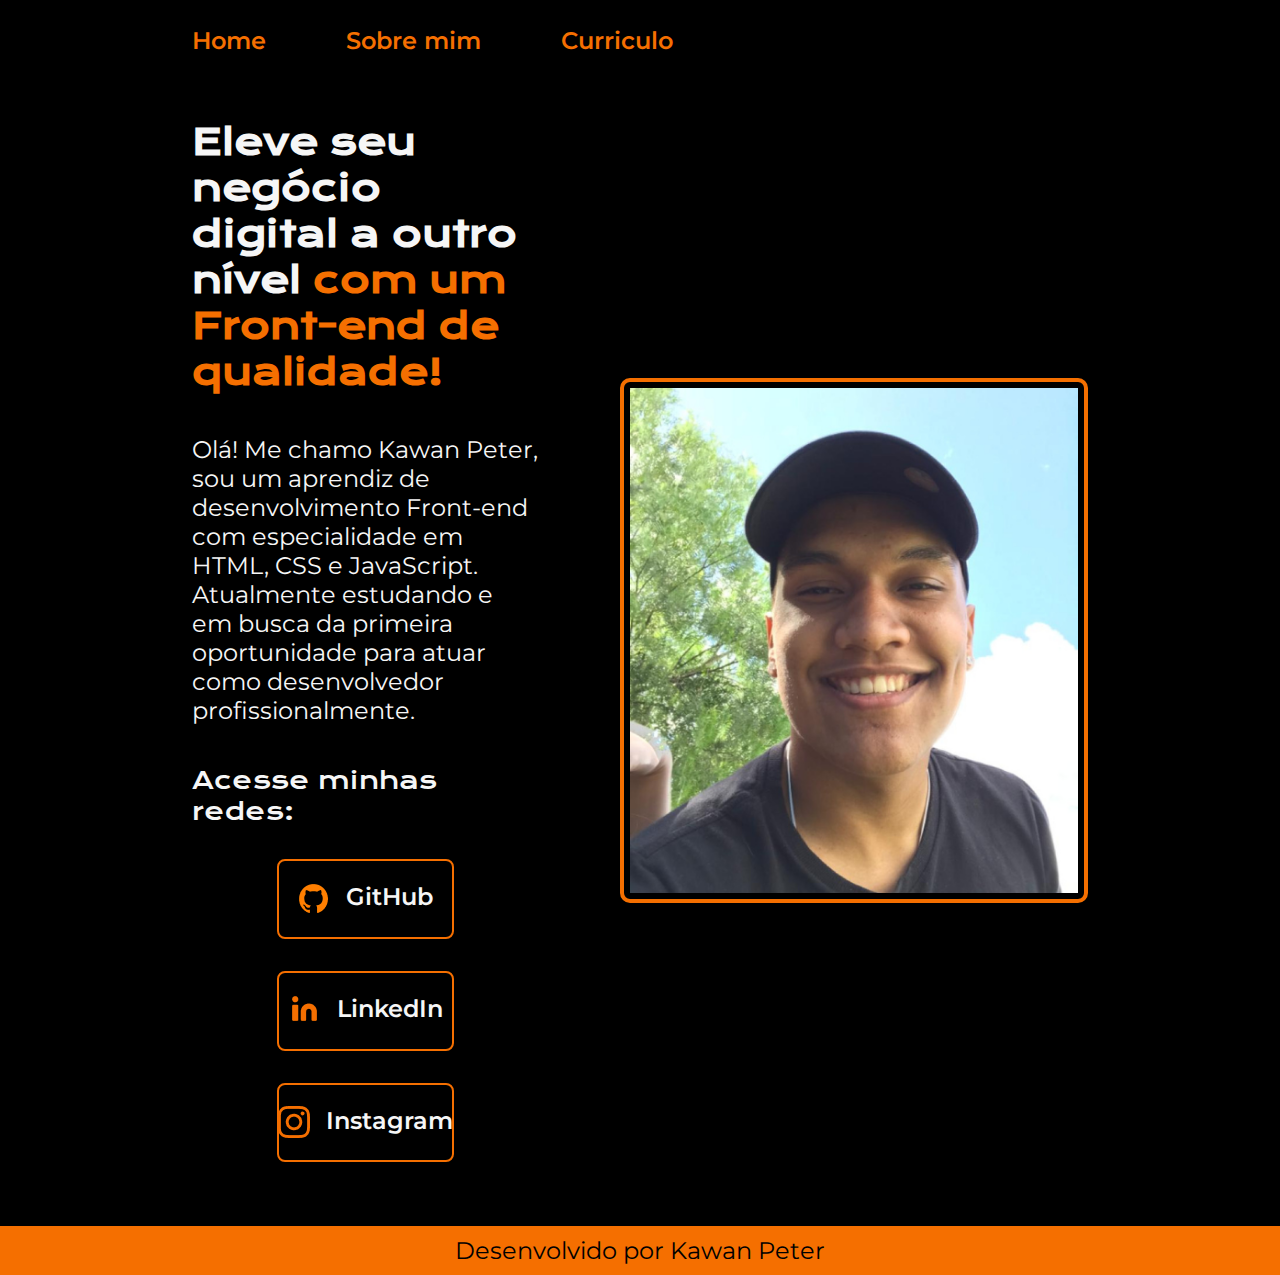
<file: index.html>
<!DOCTYPE html>
<html lang="en">
<head>
    <meta charset="UTF-8">
    <meta http-equiv="X-UA-Compatible" content="IE=edge">
    <meta name="viewport" content="width=device-width, initial-scale=1.0">
    <title>Portfolio</title>
    <link rel="stylesheet" href="./styles/style.css">
</head>
<body>
    <header class="cabecalho">
        <nav class="cabecalho__menu">
            <a class="cabecalho__menu__link" href="index.html">Home</a>
            <a class="cabecalho__menu__link" href="about.html">Sobre mim</a>
            <a class="cabecalho__menu__link" href="curriculo.html">Curriculo</a>
        </nav>
    </header>
    <main class="apresentacao">
        <section class="apresentacao__conteudo">
            <h1 class="apresentacao__conteudo__titulo">Eleve seu negócio digital a outro nível<strong class="titulo-destaque"> com um Front-end de qualidade!</strong></h1>
            <p class="apresentacao__conteudo__texto">Olá! Me chamo <span class="nome">Kawan Peter</span>, sou um aprendiz de desenvolvimento Front-end com especialidade em HTML, CSS e JavaScript. Atualmente estudando e em busca da primeira oportunidade para atuar como desenvolvedor profissionalmente. <br></p>
            <div class="apresentacao__links">
                <h3 class="apresentacao__links__subtitulo">Acesse minhas redes:</h3>
                <a class="apresentacao__links__navegacao" href="https://github.com/KawanPeter">
                    <img src="assets/github.png" alt="GitHub logo">
                    GitHub
                </a>
                <a class="apresentacao__links__navegacao" href="https://www.linkedin.com/in/kawanpeter/">
                    <img src="assets/linkedin.png" alt="LinkedIn logo">
                    LinkedIn
                </a>
                <a class="apresentacao__links__navegacao" href="https://instagram.com/kawanp7">
                    <img src="assets/instagram.png" alt="Instagram logo">
                    Instagram
                </a>
            </div>
        </section>
        <img class="apresentacao__imagem" src="assets/imagem.png" alt="Foto de perfil">
    </main>
    <footer class="rodape">
        Desenvolvido por Kawan Peter
    </footer>    
</body>
</html>
</file>
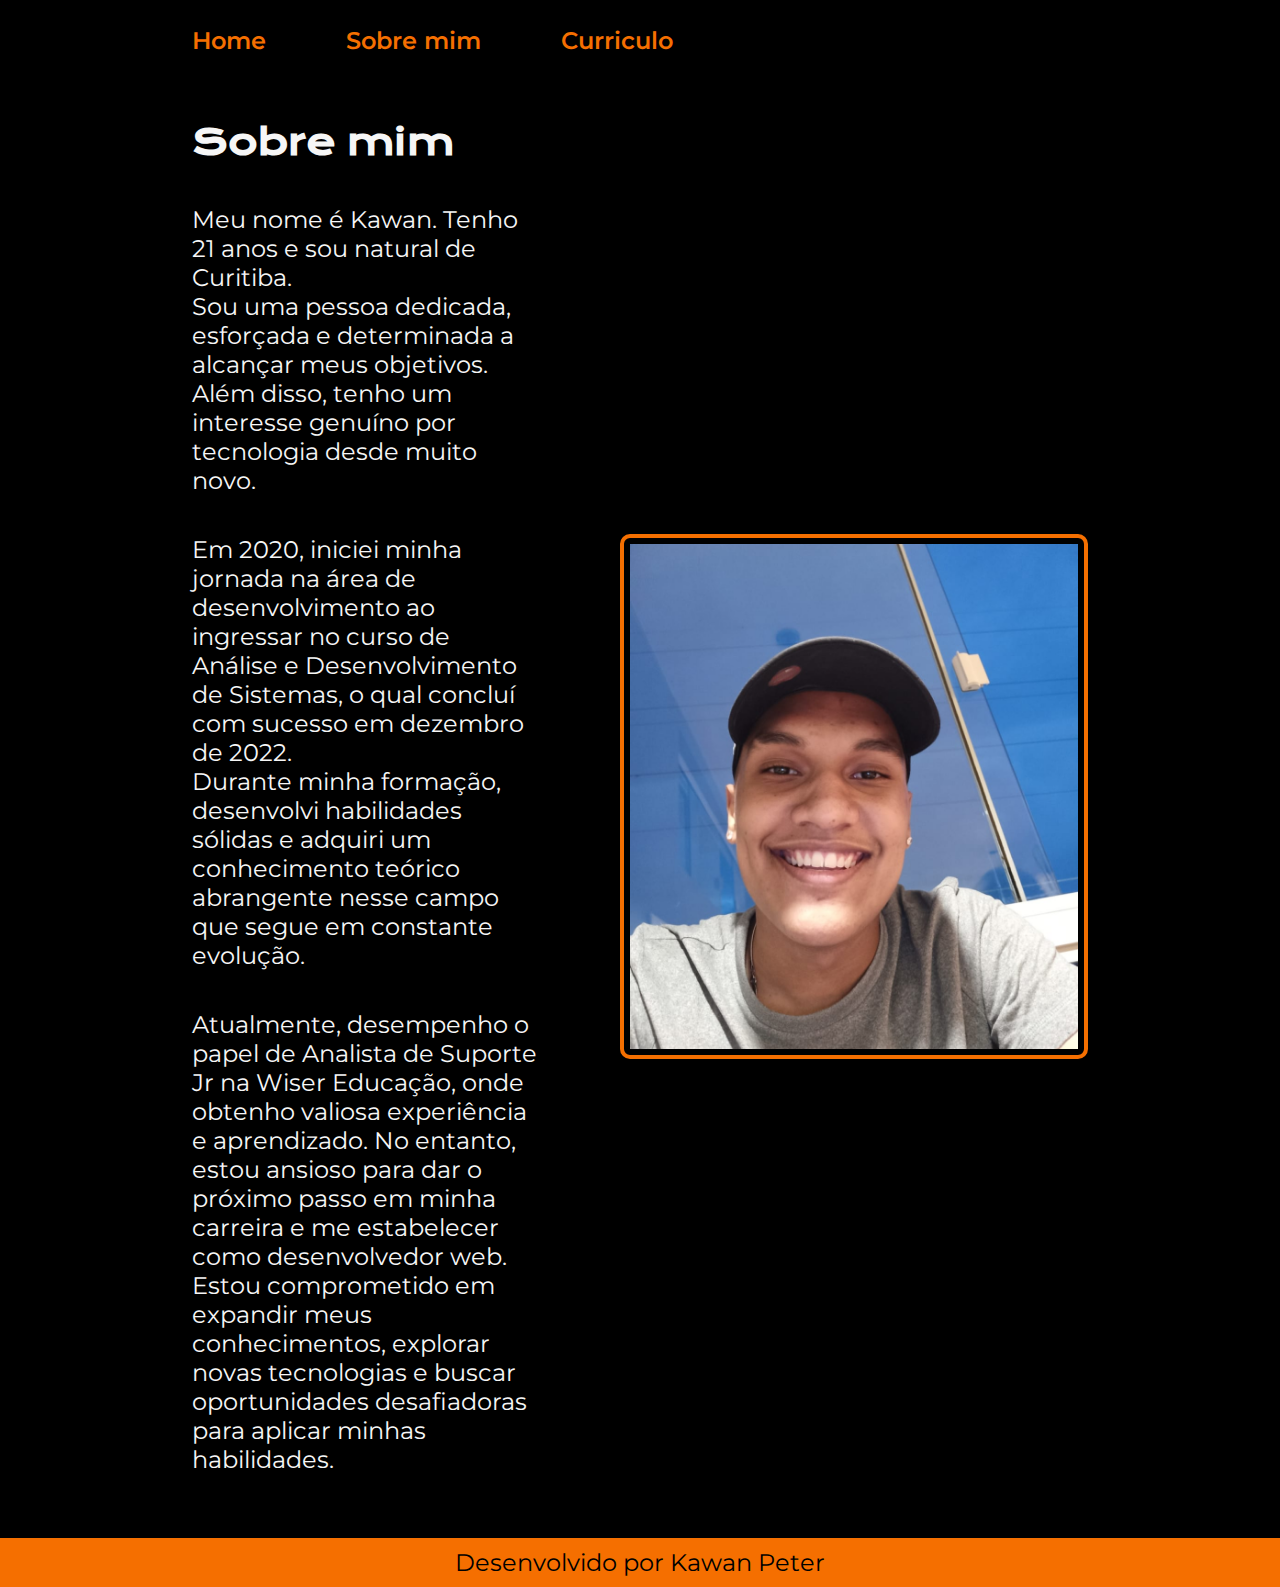
<file: about.html>
<!DOCTYPE html>
<html lang="pt-br">
<head>
    <meta charset="UTF-8">
    <meta name="viewport" content="width=device-width, initial-scale=1.0">
    <title>Sobre mim</title>
    <link rel="stylesheet" href="styles/style.css">
</head>
<body>
    <header class="cabecalho">
        <nav class="cabecalho__menu">
            <a class="cabecalho__menu__link" href="index.html">Home</a>
            <a class="cabecalho__menu__link" href="about.html">Sobre mim</a>
            <a class="cabecalho__menu__link" href="curriculo.html">Curriculo</a>
        </nav>
    </header>
    <main class="apresentacao">
        <section class="apresentacao__conteudo">
            <h1 class="apresentacao__conteudo__titulo">Sobre mim</h1>
            <p class="apresentacao__conteudo__texto">Meu nome é Kawan. Tenho 21 anos e sou natural de Curitiba. <br>Sou uma pessoa dedicada, esforçada e determinada a alcançar meus objetivos. Além disso, tenho um interesse genuíno por tecnologia desde muito novo.</p>
            <p class="apresentacao__conteudo__texto">Em 2020, iniciei minha jornada na área de desenvolvimento ao ingressar no curso de Análise e Desenvolvimento de Sistemas, o qual concluí com sucesso em dezembro de 2022. <br>Durante minha formação, desenvolvi habilidades sólidas e adquiri um conhecimento teórico abrangente nesse campo que segue em constante evolução.</p>
            <p class="apresentacao__conteudo__texto">Atualmente, desempenho o papel de Analista de Suporte Jr na Wiser Educação, onde obtenho valiosa experiência e aprendizado. No entanto, estou ansioso para dar o próximo passo em minha carreira e me estabelecer como desenvolvedor web. <br>Estou comprometido em expandir meus conhecimentos, explorar novas tecnologias e buscar oportunidades desafiadoras para aplicar minhas habilidades.</p>
        </section>
        <img class="apresentacao__imagem" src="assets/imagem2.png" alt="Foto de perfil">
    </main>
    <footer class="rodape">
        Desenvolvido por Kawan Peter
    </footer>
</body>
</html>
</file>
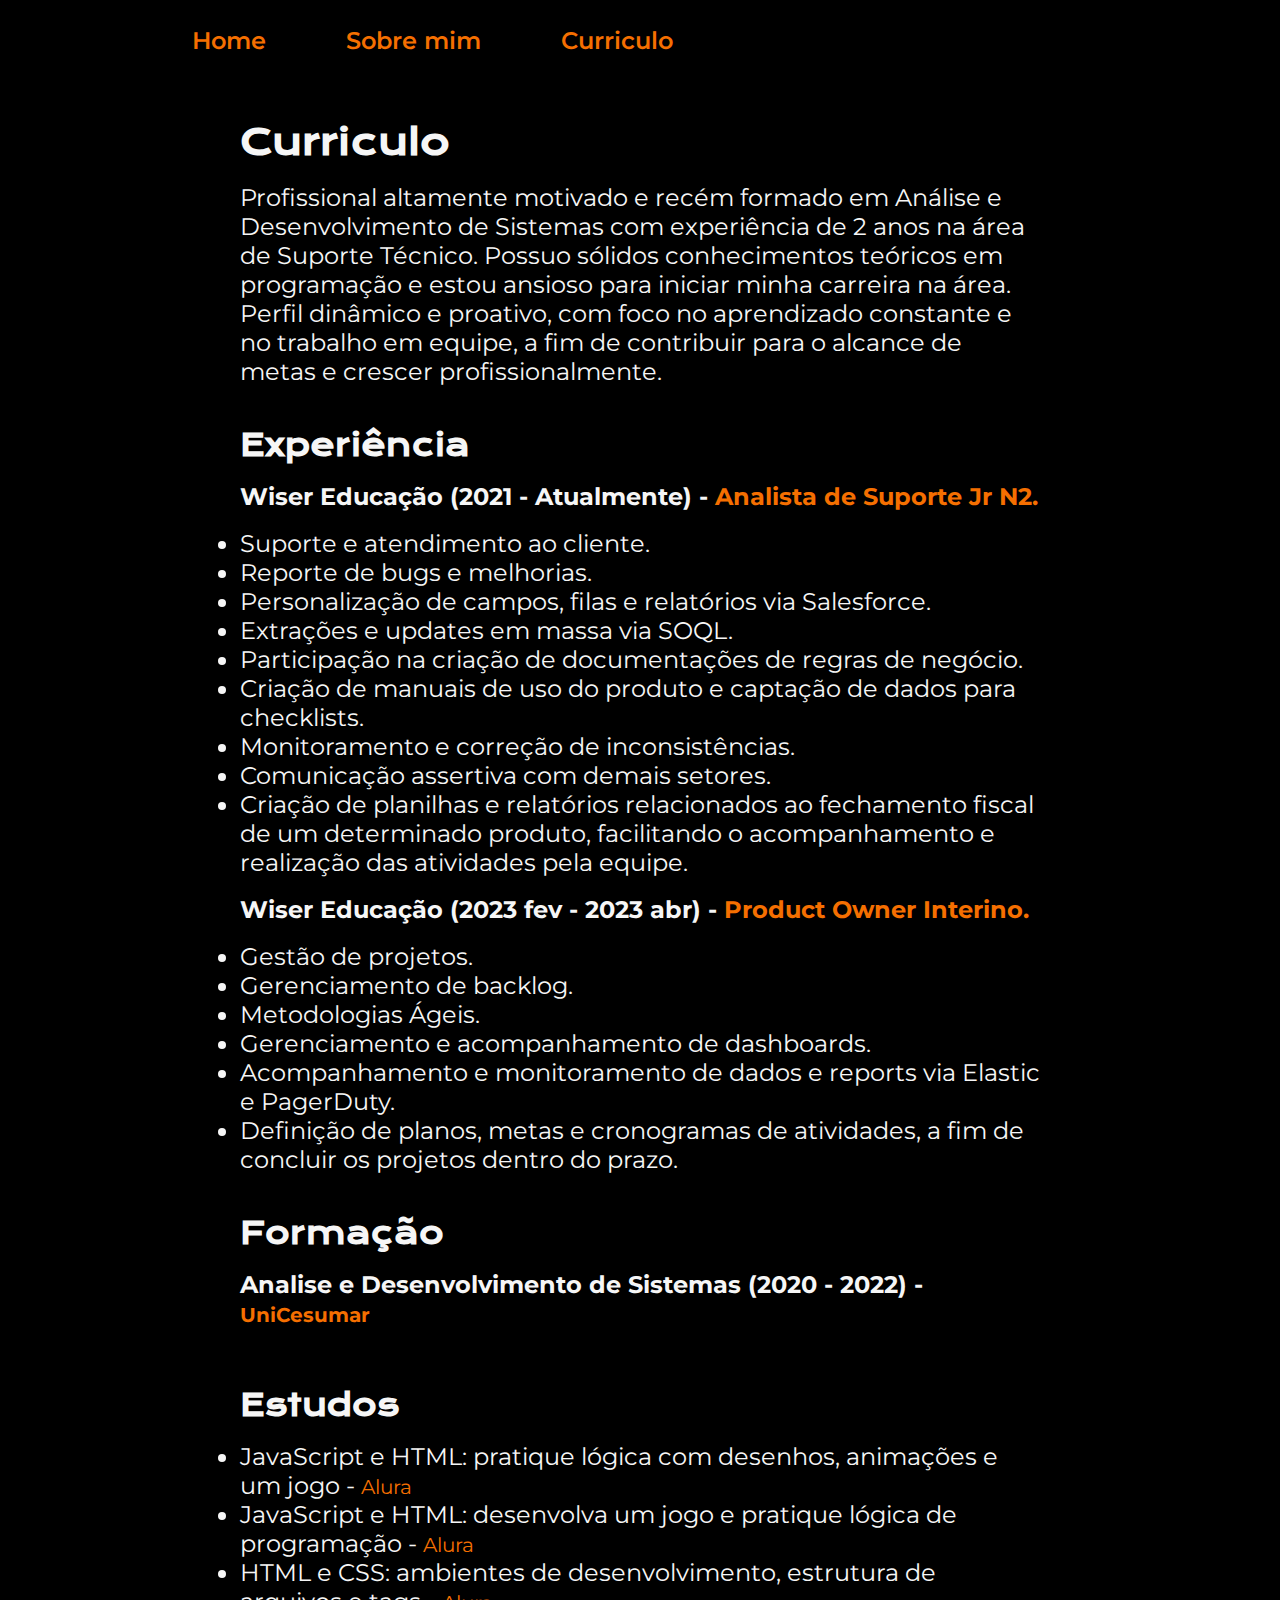
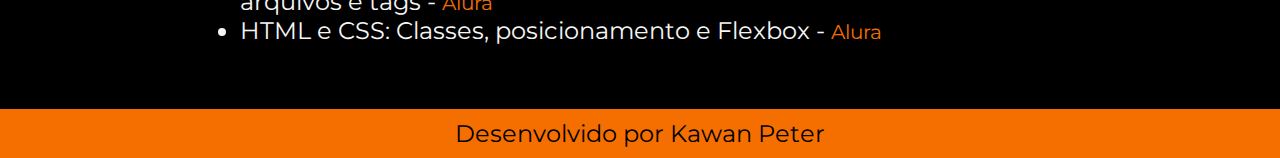
<file: curriculo.html>
<!DOCTYPE html>
<html lang="pt-br">
<head>
    <meta charset="UTF-8">
    <meta name="viewport" content="width=device-width, initial-scale=1.0">
    <title>Curriculo</title>
    <link rel="stylesheet" href="styles/style.css">
</head>
<body>
    <header class="cabecalho">
        <nav class="cabecalho__menu">
            <a class="cabecalho__menu__link" href="index.html">Home</a>
            <a class="cabecalho__menu__link" href="about.html">Sobre mim</a>
            <a class="cabecalho__menu__link" href="curriculo.html">Curriculo</a>
        </nav>
    </header>

    <main class="curriculo">
        <section class="curriculo__conteudo">
            <div class="curriculo__conteudo__curriculo">
                <h1 class="curriculo__conteudo__curriculo__titulo">Curriculo</h1><br>
                <p class="curriculo__conteudo__curriculo__texto">Profissional altamente motivado e recém formado em Análise e Desenvolvimento de Sistemas com experiência de 2 anos na área de Suporte Técnico. Possuo sólidos conhecimentos teóricos em programação e estou ansioso para iniciar minha carreira na área. Perfil dinâmico e proativo, com foco no aprendizado constante e no trabalho em equipe, a fim de contribuir para o alcance de metas e crescer profissionalmente.</p>
            </div>
            <section class="curriculo__conteudo__experiencia">
                <h2 class="curriculo__conteudo__titulo">Experiência</h2><br>
                <h3 class="curriculo__conteudo__subtitulo">Wiser Educação (2021 - Atualmente) - <span class="cargo">Analista de Suporte Jr N2.</span></h3><br>
                <p class="curriculo__conteudo__experiencia__descricao">
                    <ul class="curriculo__conteudo__experiencia__descricao">
                        <li>Suporte e atendimento ao cliente.</li>
                        <li>Reporte de bugs e melhorias.</li>
                        <li>Personalização de campos, filas e relatórios via Salesforce.</li>
                        <li>Extrações e updates em massa via SOQL.</li>
                        <li>Participação na criação de documentações de regras de negócio.</li>
                        <li>Criação de manuais de uso do produto e captação de dados para checklists.</li>
                        <li>Monitoramento e correção de inconsistências.</li>
                        <li>Comunicação assertiva com demais setores.</li>
                        <li>Criação de planilhas e relatórios relacionados ao fechamento fiscal de um determinado produto, facilitando o acompanhamento e realização das atividades pela equipe.</li>
                    </ul>
                </p><br>
                <h3 class="curriculo__conteudo__subtitulo">Wiser Educação (2023 fev - 2023 abr) - <span class="cargo">Product Owner Interino.</span></h3><br>
                <p class="curriculo__conteudo__experiencia__descricao">
                    <ul class="curriculo__conteudo__experiencia__descricao">
                        <li>Gestão de projetos.</li>
                        <li>Gerenciamento de backlog.</li>
                        <li>Metodologias Ágeis.</li>
                        <li>Gerenciamento e acompanhamento de dashboards.</li>
                        <li>Acompanhamento e monitoramento de dados e reports via Elastic e PagerDuty.</li>
                        <li>Definição de planos, metas e cronogramas de atividades, a fim de concluir os projetos dentro do prazo.</li>
                    </ul>
                </p>
            </section>
            <section class="curriculo__conteudo__formacao">
                <h2 class="curriculo__conteudo__titulo">Formação</h2><br>
                <h3 class="curriculo__conteudo__subtitulo">Analise e Desenvolvimento de Sistemas (2020 - 2022) - <a class="instituicao__nome" href="//www.unicesumar.edu.br/home/">UniCesumar</a></h3><br>
            </section>
            <section class="curriculo__conteudo__estudos">
                <h2 class="curriculo__conteudo__titulo">Estudos</h2><br>
                <ul class="curriculo__conteudo__experiencia__descricao">
                    <li>JavaScript e HTML: pratique lógica com desenhos, animações e um jogo - <a class="instituicao__nome" href="https://cursos.alura.com.br/certificate/ed653e87-fff7-4a73-9566-567a59f3191f">Alura</a></li>
                    <li>JavaScript e HTML: desenvolva um jogo e pratique lógica de programação - <a class="instituicao__nome" href="https://cursos.alura.com.br/certificate/af06c53b-7605-40e8-978c-9f4b219c1098">Alura</a></li>
                    <li>HTML e CSS: ambientes de desenvolvimento, estrutura de arquivos e tags - <a class="instituicao__nome" href="https://cursos.alura.com.br/certificate/c901a16e-08fd-4a51-b844-bb6119a1ffa9">Alura</a></li>
                    <li>HTML e CSS: Classes, posicionamento e Flexbox - <a class="instituicao__nome" href="https://cursos.alura.com.br/certificate/6e10c172-9966-4876-ab85-3b1e50e23d34">Alura</a></li>
                </ul>
            </section>
        </section>
    </main>
    <footer class="rodape">
        <p>Desenvolvido por Kawan Peter</p>
    </footer>
</body>
</html>
</file>
<file: styles/style.css>
@import url('https://fonts.googleapis.com/css2?family=Krona+One&family=Montserrat:wght@400;600&display=swap');

:root{
    --cor-primaria: #000000;
    --cor-secundaria: #F56F00;
    --cor-terciaria: #F6F6F6;
    --cor-hover: #272727;

    --fonte-primaria: 'Krona One', sans-serif;
    --fonte-secundaria: 'Montserrat', sans-serif;
}

* {
    margin: 0;
    padding: 0;
}

body {
    box-sizing: border-box;
    background-color: var(--cor-primaria);
    color: var(--cor-terciaria);
}

.cabecalho{
    padding: 2% 0 0 15%;

}

.cabecalho__menu{
    display: flex;
    gap: 80px;
}

.cabecalho__menu__link{
    font-family: var(--fonte-secundaria);
    font-size: 1.5rem;
    font-weight: 600;
    color: var(--cor-secundaria);
    text-decoration: none;
}

.titulo-destaque {
    color: var(--cor-secundaria);
}

.apresentacao {
    padding: 5% 15%;
    display: flex;
    align-items: center;
    justify-content: space-between;
    gap: 82px;
}

.apresentacao__conteudo{
    width: 50%;
    display: flex;
    flex-direction: column;
    gap: 40px;
}

.apresentacao__conteudo__titulo{
    font-size: 2.25rem;
    font-family: var(--fonte-primaria);
}

.apresentacao__conteudo__texto{
    font-size: 1.5rem;
    font-family: var(--fonte-secundaria);
}

.apresentacao__links{
    display: flex;
    justify-content: space-between;
    flex-direction: column;
    align-items: center;
    gap: 32px;
}

.apresentacao__links__subtitulo{
    font-size: 1.5rem;
    font-family: var(--fonte-primaria);
    color: var(--cor-terciaria);
    font-weight: 400;    ;
}

.apresentacao__links__navegacao{
    display: flex;
    justify-content: center;
    gap: 16px;
    border: 2px solid var(--cor-secundaria);
    color: var(--cor-terciaria);
    width: 50%;
    text-align: center;
    border-radius: 8px;
    font-family: var(--fonte-secundaria);
    font-size: 1.5rem;
    font-weight: 600;
    padding: 21.5px 0;
    text-decoration: none;
}

.apresentacao__links__link:hover{
    background-color: var(--cor-hover);
}

.apresentacao__imagem{
    width: 50%;
    border: 4px solid var(--cor-secundaria);
    padding: 6px;
    border-radius: 10px;
}

.nome:hover{
    color: #22D4FD;
}

.rodape{
    padding: 10px;
    color: var(--cor-primaria);
    font-family: var(--fonte-secundaria);
    font-size: 1.5rem;
    font-weight: 400;
    background-color: var(--cor-secundaria);
    text-align: center;
}

.curriculo {
    padding: 5% 15%;
    display: flex;
    align-items: center;
    justify-content: center;
}

.curriculo__conteudo{
    width: 800px;
    display: flex;
    flex-direction: column;
    gap: 40px;
}

.curriculo__conteudo__curriculo__titulo{
    font-family: var(--fonte-primaria);
    font-size: 2.25rem;
}

.curriculo__conteudo__curriculo__texto{
    font-size: 1.5rem;
    font-family: var(--fonte-secundaria);
}

.curriculo__conteudo__titulo{
    font-family: var(--fonte-primaria);
    font-size: 1.87rem;
}

.curriculo__conteudo__subtitulo{
    font-size: 1.5rem;
    font-family: var(--fonte-secundaria);
}

.cargo{
    color: var(--cor-secundaria);
}

.curriculo__conteudo__experiencia__descricao{
    font-size: 1.5rem;
    font-family: var(--fonte-secundaria);
    list-style-type: disc;
}

.curriculo__conteudo__estudos__descricao{
    font-size: 1.5rem;
    font-family: var(--fonte-secundaria);
}

.instituicao__nome{
    font-size: 1.25rem;
    font-family: var(--fonte-secundaria);
    color: var(--cor-secundaria);
    text-decoration: none;
}

@media (max-width: 1200px) {

    .cabecalho{
        padding: 10%;
    }

    .cabecalho__menu{
        justify-content: center;
    }

    .apresentacao{
        flex-direction: column-reverse;
        padding: 5%;
    }

    .apresentacao__conteudo{
        width: auto;
    }

    .curriculo{
        flex-direction: column-reverse;
        padding: 5%;
    }

    .curriculo__conteudo{
        width: auto;
    }
}
</file>
